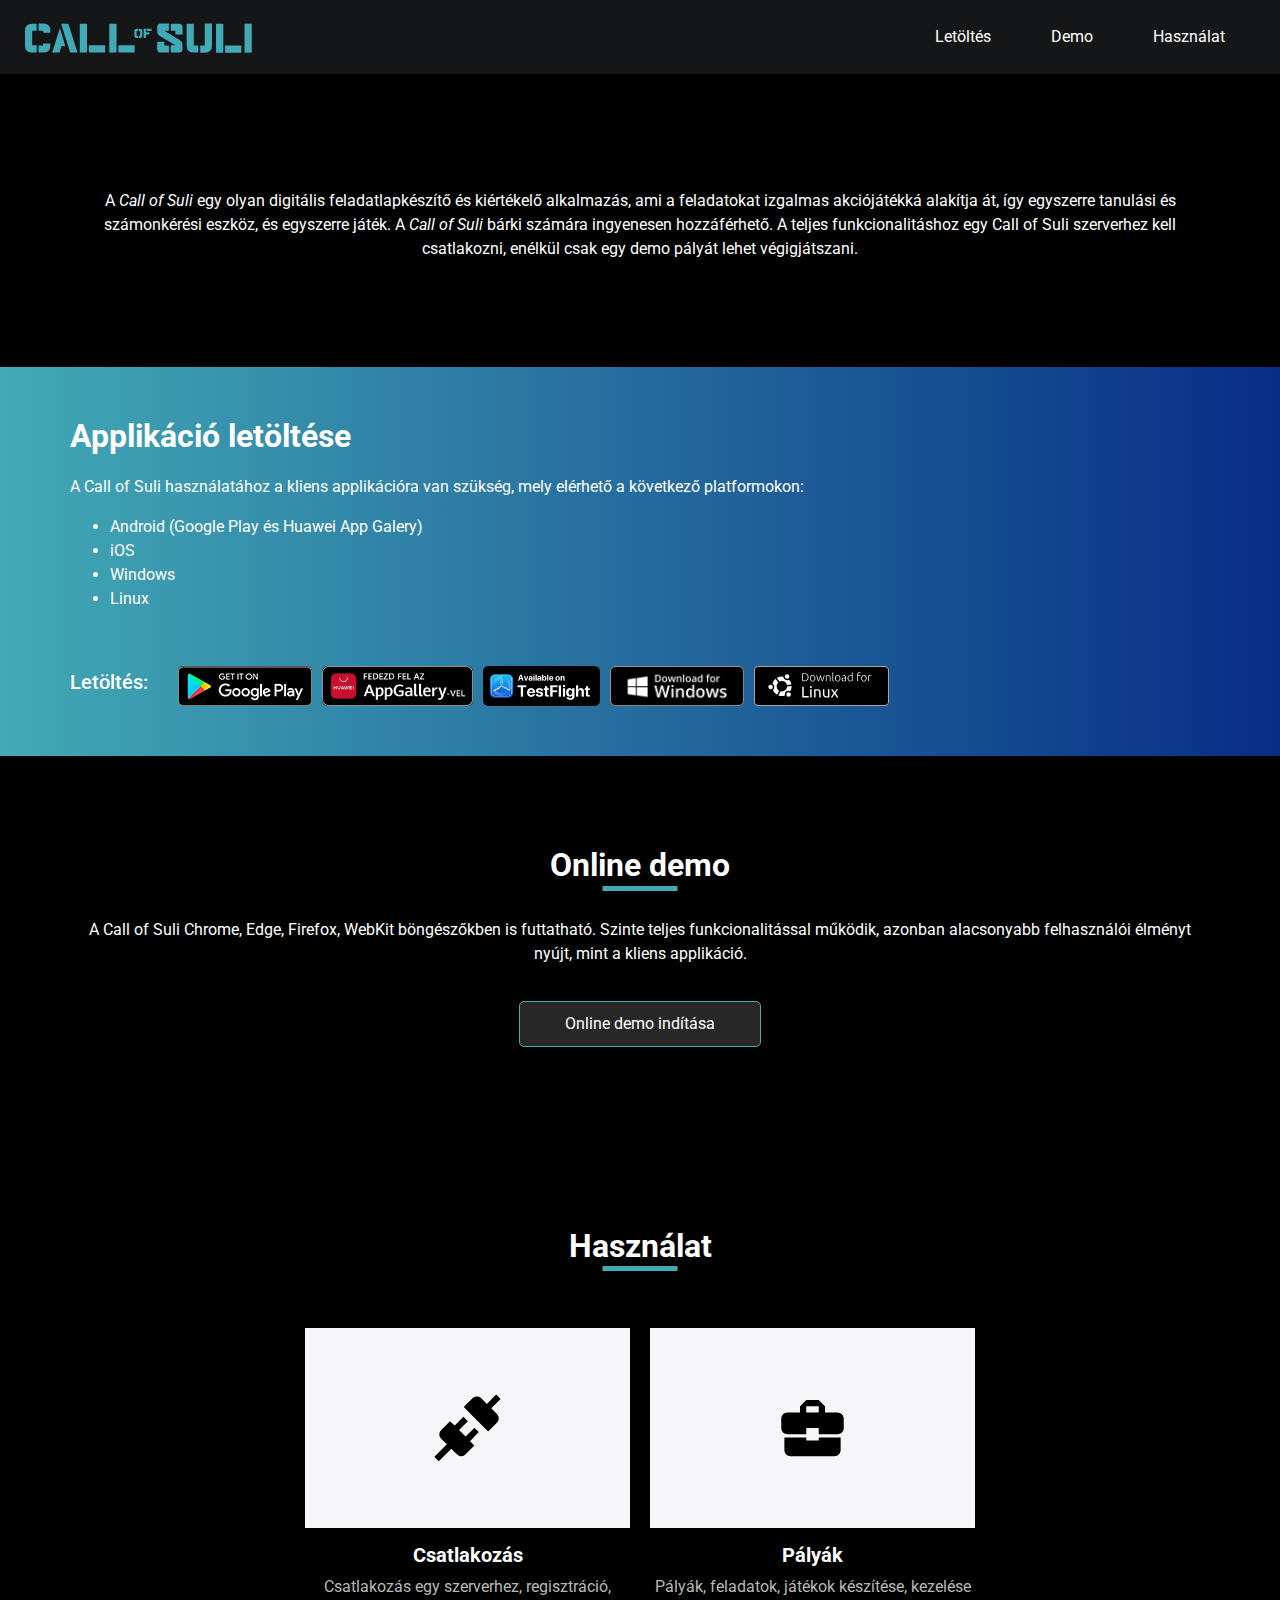
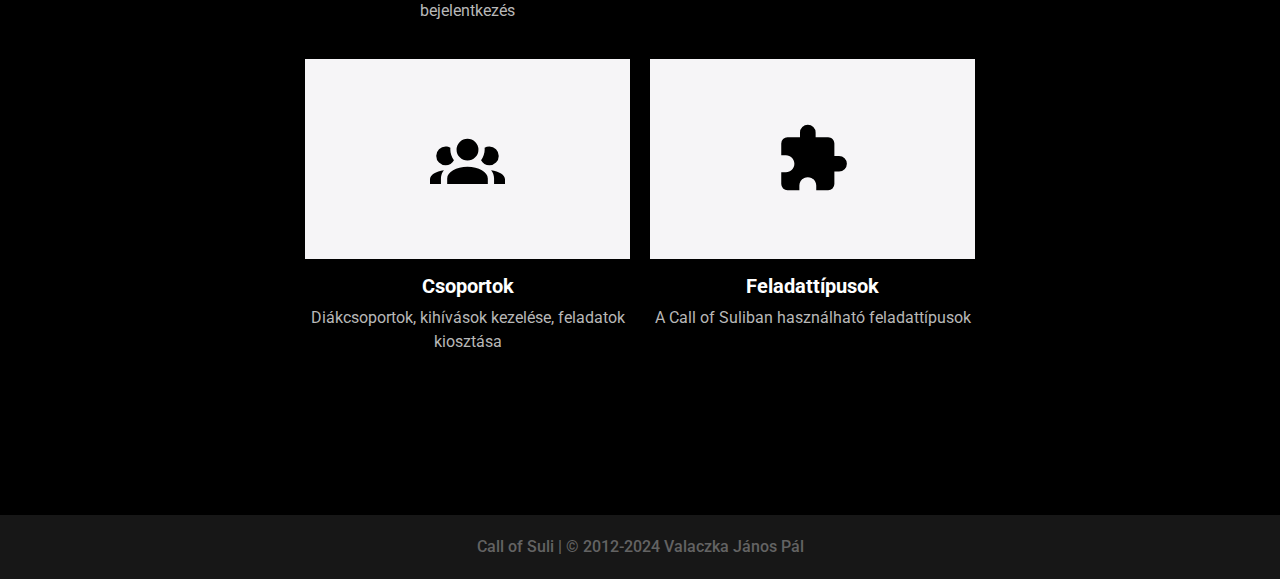
<file: callofsuli/index.html>
<!DOCTYPE html>
<html>

<head>
	<!-- Basic -->
	<meta charset="utf-8" />
	<meta http-equiv="X-UA-Compatible" content="IE=edge" />
	<!-- Mobile Metas -->
	<meta name="viewport" content="width=device-width, initial-scale=1, shrink-to-fit=no" />
	<!-- Site Metas -->
	<meta name="keywords" content="" />
	<meta name="description" content="" />
	<meta name="author" content="" />

	<title>Call of Suli</title>

	<!-- bootstrap core css -->
	<link rel="stylesheet" type="text/css" href="css/bootstrap.css" />

	<!-- fonts style -->
	<link href="https://fonts.googleapis.com/css?family=Roboto:400,700&display=swap" rel="stylesheet" />
	<!-- Custom styles for this template -->
	<link href="css/style.css" type="text/css" rel="stylesheet" />
	<!-- responsive style -->
	<link href="css/responsive.css" type="text/css" rel="stylesheet" />
</head>

<body>
	<div class="hero_area">
		<!-- header section strats -->
		<header class="header_section">
			<div class="container-fluid">
				<nav class="navbar navbar-expand-lg custom_nav-container ">
					<a class="navbar-brand" href="index.html">
						<span>

							<svg width="60mm" height="8mm" version="1.1" viewBox="0 0 195.66 25.039" xmlns="http://www.w3.org/2000/svg" fill="currentColor">
								<g transform="translate(-210.52 -290.2)">
									<g stroke-width="1px">
										<g transform="translate(0 -.009795)">
											<path d="m216.79 315.22q-6.2695 0-6.2695-6.2109v-12.539q0-6.2109 6.2305-6.2109h3.8281v6.2109l-3.8281-0.0195-0.0195 12.539h3.8477v6.2305h-3.7891zm15.605-6.1719 0.0195-1.6797-6.25-0.0195v1.6602h-3.9453v6.2305h3.9453q6.2305 0 6.2305-6.1914zm0-12.617q0-6.2109-6.2305-6.2109h-3.9453v6.25h3.9453v1.543l6.25-0.0195-0.0195-1.5625z"/>
											<path d="m233.96 315.24 6.6797-21.328 4.6875 15.801h-3.3789l-1.7383 5.5273zm15.586 0-7.8516-25h6.25l7.8516 25z"/>
											<path d="m264.04 290.24v25h-6.25v-25zm15.605 18.75v6.25h-14.043v-6.25z"/>
											<path d="m289.51 290.24v25h-6.25v-25zm15.605 18.75v6.25h-14.043v-6.25z"/>
										</g>
										<g transform="matrix(.5372 0 0 .5372 143.49 138.78)">
											<path d="m304.1 304.87q-3.6742 0-3.6742-3.6398v-7.3484q0-3.6398 3.6513-3.6398h2.2434v3.6398l-2.2434-0.0114-0.0114 7.3484h2.2549v3.6513h-2.2205zm9.1454-3.617v-7.3942q0-3.6398-3.6513-3.6398h-2.3121v3.6627h2.3121v7.3484h-2.3121v3.6513h2.3121q3.6513 0 3.6513-3.6284z"/>
											<path d="m315.3 304.88v-14.651h3.6627v5.4941h5.4941v3.6627h-5.4941v5.4941zm4.5784-10.988v-3.6627h8.2297v3.6627z"/>
										</g>
										<path d="m324.59 312.11q0 3.125 3.1055 3.125h7.0312v-6.25h-3.9258v-3.1445h-6.2109zm11.68 3.0859h7.0898q3.0664 0 3.0664-3.0859v-3.1445q0.0391-3.125-2.5195-4.6484l-13.066-7.8711 3.8477 0.0195v-6.2695h-6.9531q-3.1445 0-3.1445 3.1445v3.1445q-0.0195 3.0859 2.4805 4.5898l13.164 7.8906h-3.9648v6.2305zm10.195-21.855q0-3.125-3.1641-3.125h-7.0117v6.25h3.9453v3.1641l6.25-0.0195-0.0195-6.2695z"/>
										<path d="m356.25 315.22q-6.2695 0-6.2695-6.2109v-18.75h6.2305l-0.0195 18.73h3.8477v6.2305h-3.7891zm15.605-6.1719 0.0195-18.848h-6.25v18.809h-3.9453v6.2305h3.9453q6.2305 0 6.2305-6.1914z"/>
										<path d="m381.62 290.24v25h-6.25v-25zm15.605 18.75v6.25h-14.043v-6.25z"/>
										<path d="m399.93 315.24v-25h6.25v25z"/>
									</g>
								</g>
							</svg>
						</span>
					</a>

					<div class="collapse navbar-collapse" id="navbarSupportedContent">
						<div class="d-flex ml-auto flex-column flex-lg-row align-items-center">
						  <ul class="navbar-nav  ">							
							<li class="nav-item ">
							  <a class="nav-link" href="#download">Letöltés</a>
							</li>
							<li class="nav-item">
							  <a class="nav-link" href="#demo">Demo</a>
							</li>
							<li class="nav-item">
							  <a class="nav-link" href="#howto">Használat</a>
							</li>							
						  </ul>
						</div>
				  </div>



				</nav>
			</div>
		</header>
		<!-- end header section -->

	</div>

	<!-- about section -->

	<section class="about_section layout_padding">
		<div class="container">
			<div class="box">

				<div class="detail-box">
					<p>
						A <i>Call of Suli</i> egy olyan digitális feladatlapkészítő és kiértékelő alkalmazás, ami a feladatokat izgalmas akciójátékká alakítja át, így egyszerre tanulási és számonkérési eszköz, és egyszerre játék. A <i>Call of Suli</i> bárki számára ingyenesen hozzáférhető. A teljes funkcionalitáshoz egy Call of Suli szerverhez kell csatlakozni, enélkül csak egy demo pályát lehet végigjátszani.
					</p>

				</div>
			</div>

		</div>
	</section>
	<!-- end about section -->



	<!-- app section -->

	<section id="download" class="app_section">
		<div class="container" w3-include-html="download_div.html">
		</div>
	</section>

	<!-- end app section -->



	<!-- auto section -->

	<section id="demo" class="about_section layout_padding">
		<div class="container">
			<div class="heading_container">
				<h2>
					Online demo
				</h2>
			</div>
			<div class="box">
				<div class="detail-box">
					<p>
						A Call of Suli Chrome, Edge, Firefox, WebKit böngészőkben is futtatható. Szinte teljes funkcionalitással működik, azonban
						alacsonyabb felhasználói élményt nyújt, mint a kliens applikáció. 
					</p>
					<div class="btn-box">
						<a href="demo/callofsuli.html">
							Online demo indítása
						</a>
					</div>
				</div>
			</div>
		</div>
	</section>
	<!-- end auto section -->



	<section id="howto" class="how_section layout_padding">
		<div class="container" w3-include-html="howto_div.html">
		</div>
	</section>
	


	<!-- footer section -->
	<section class="container-fluid footer_section">
		<p>
			Call of Suli | &copy; 2012-2024 Valaczka János Pál
		</p>
	</section>
	<!-- footer section -->
</body>

<script type="text/javascript" src="js/jquery-3.4.1.min.js"></script>
<script type="text/javascript" src="js/bootstrap.js"></script>

<script>
	function includeHTML() {
		var z, i, elmnt, file, xhttp;
		z = document.getElementsByTagName("*");
		for (i = 0; i < z.length; i++) {
			elmnt = z[i];
			file = elmnt.getAttribute("w3-include-html");
			if (file) {
				xhttp = new XMLHttpRequest();
				xhttp.onreadystatechange = function() {
					if (this.readyState == 4) {
						if (this.status == 200) {elmnt.innerHTML = this.responseText;}
						if (this.status == 404) {elmnt.innerHTML = "Page not found.";}
						elmnt.removeAttribute("w3-include-html");
						includeHTML();
					}
				}
				xhttp.open("GET", file, true);
				xhttp.send();
				return;
			}
		}
	}
</script>

<script>
	includeHTML();
</script>


</html>
</file>
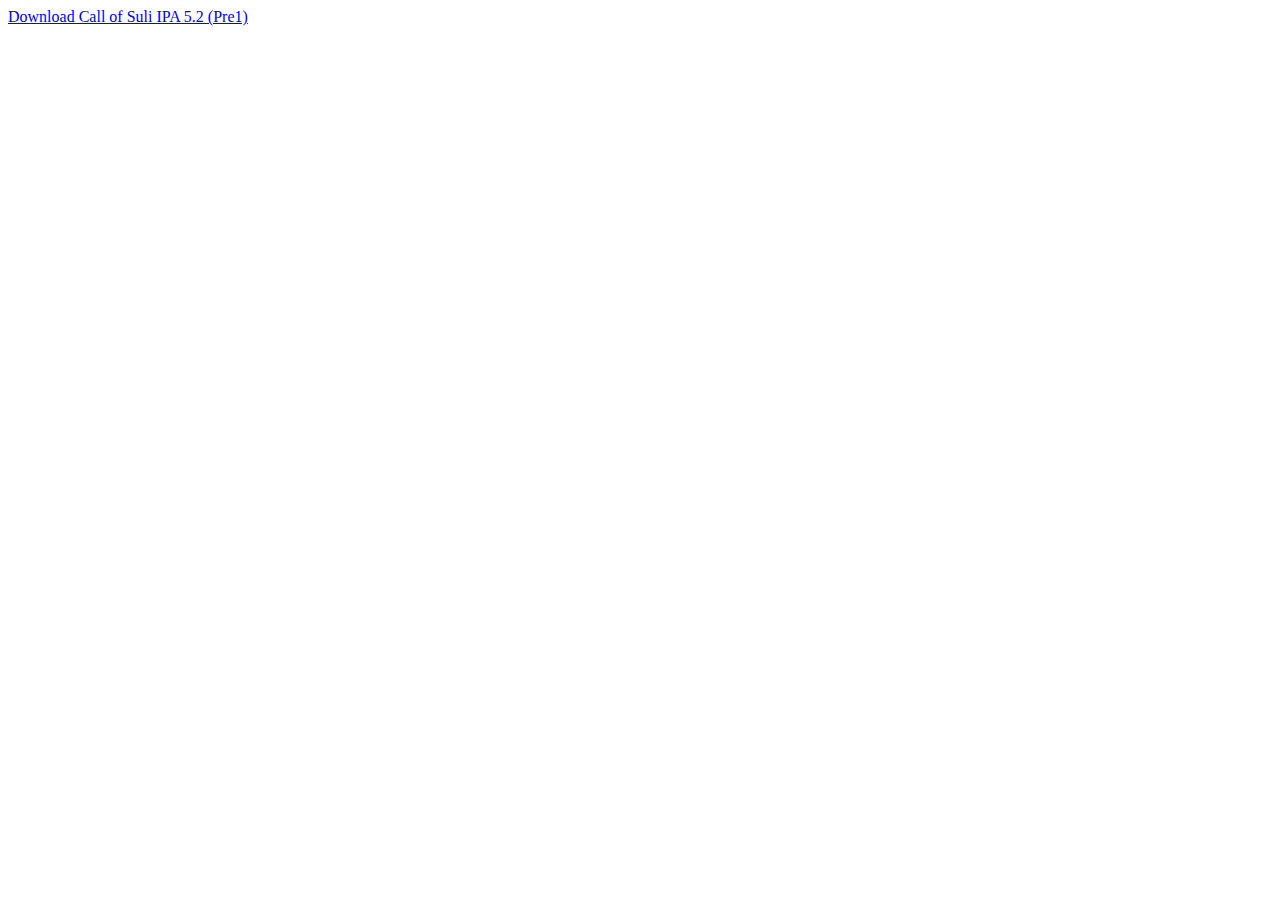
<file: callofsuli/ios/index.html>
<html>
	<body>
		<p><a href="itms-services://?action=download-manifest&url=https://valaczka.github.io/callofsuli/ios/callofsuli.plist" id="text">Download Call of Suli IPA 5.2 (Pre1)</a></p>
	</body>
</html>
</file>
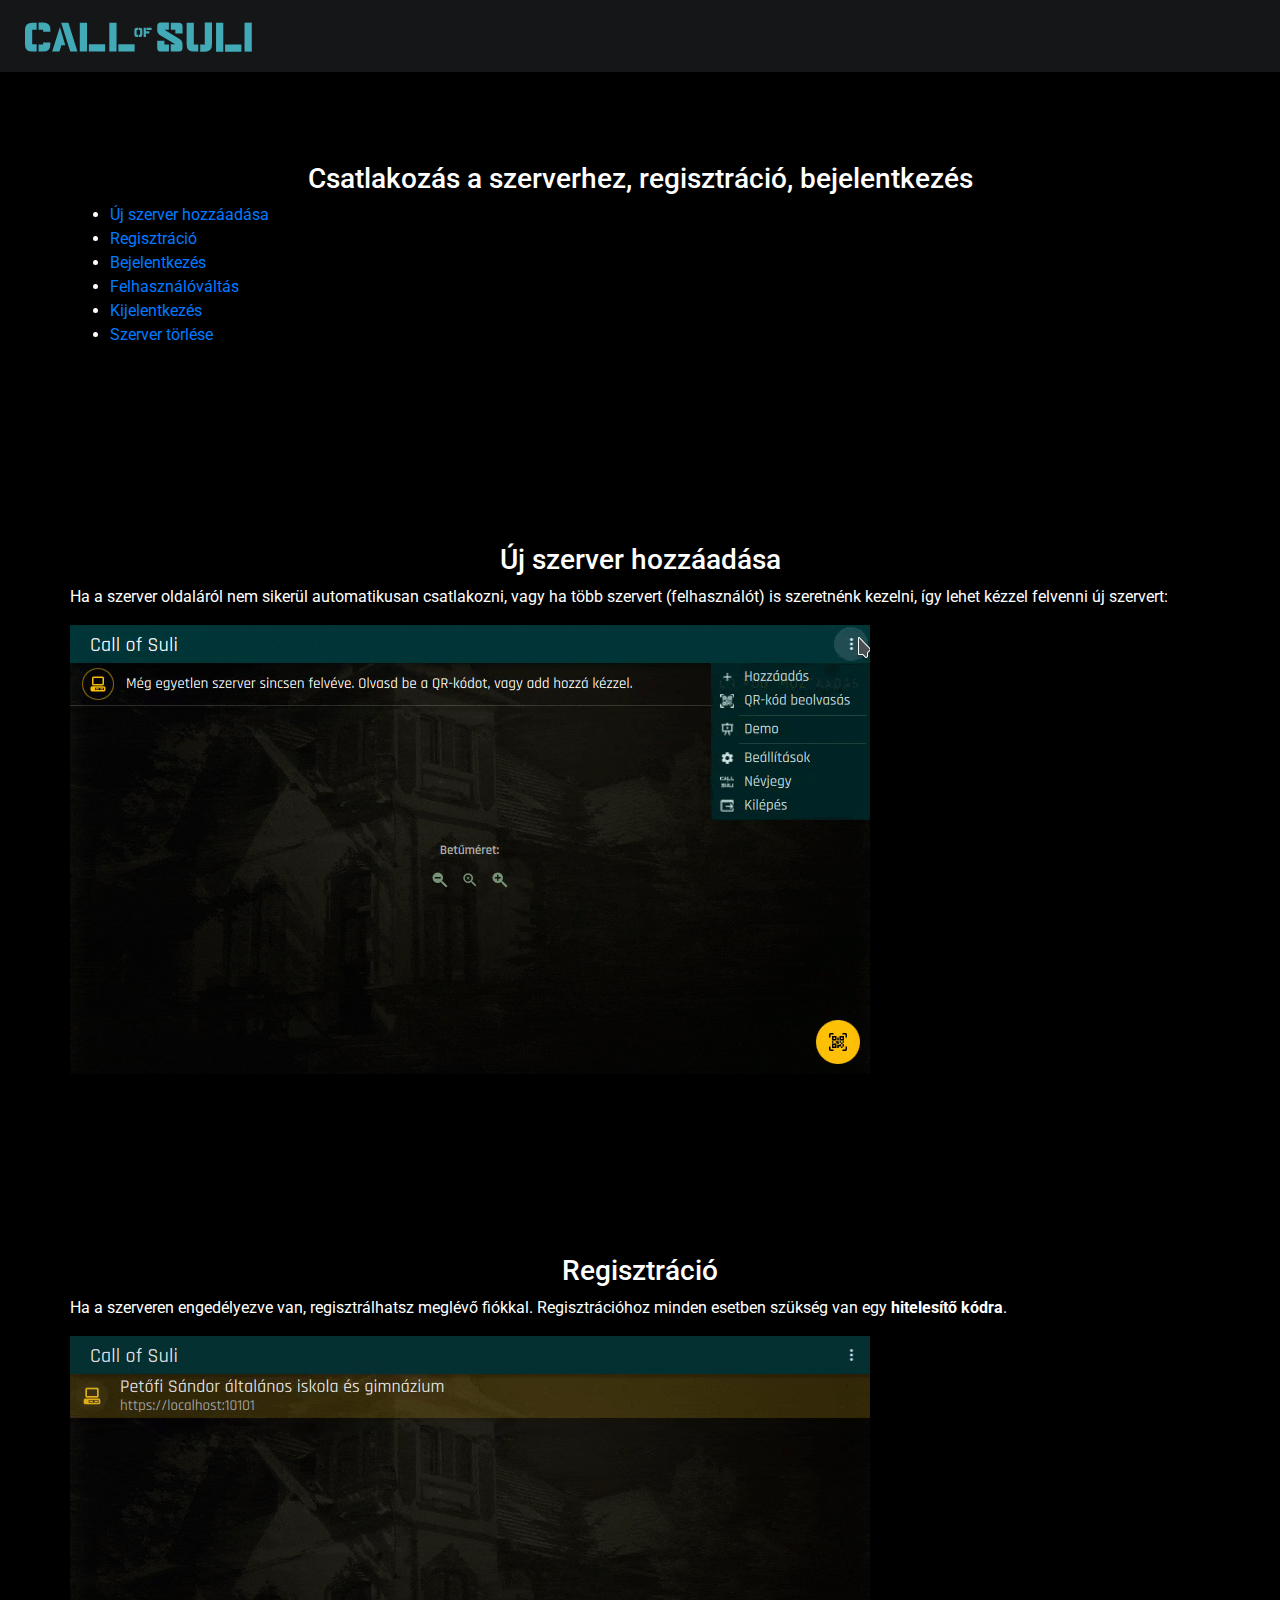
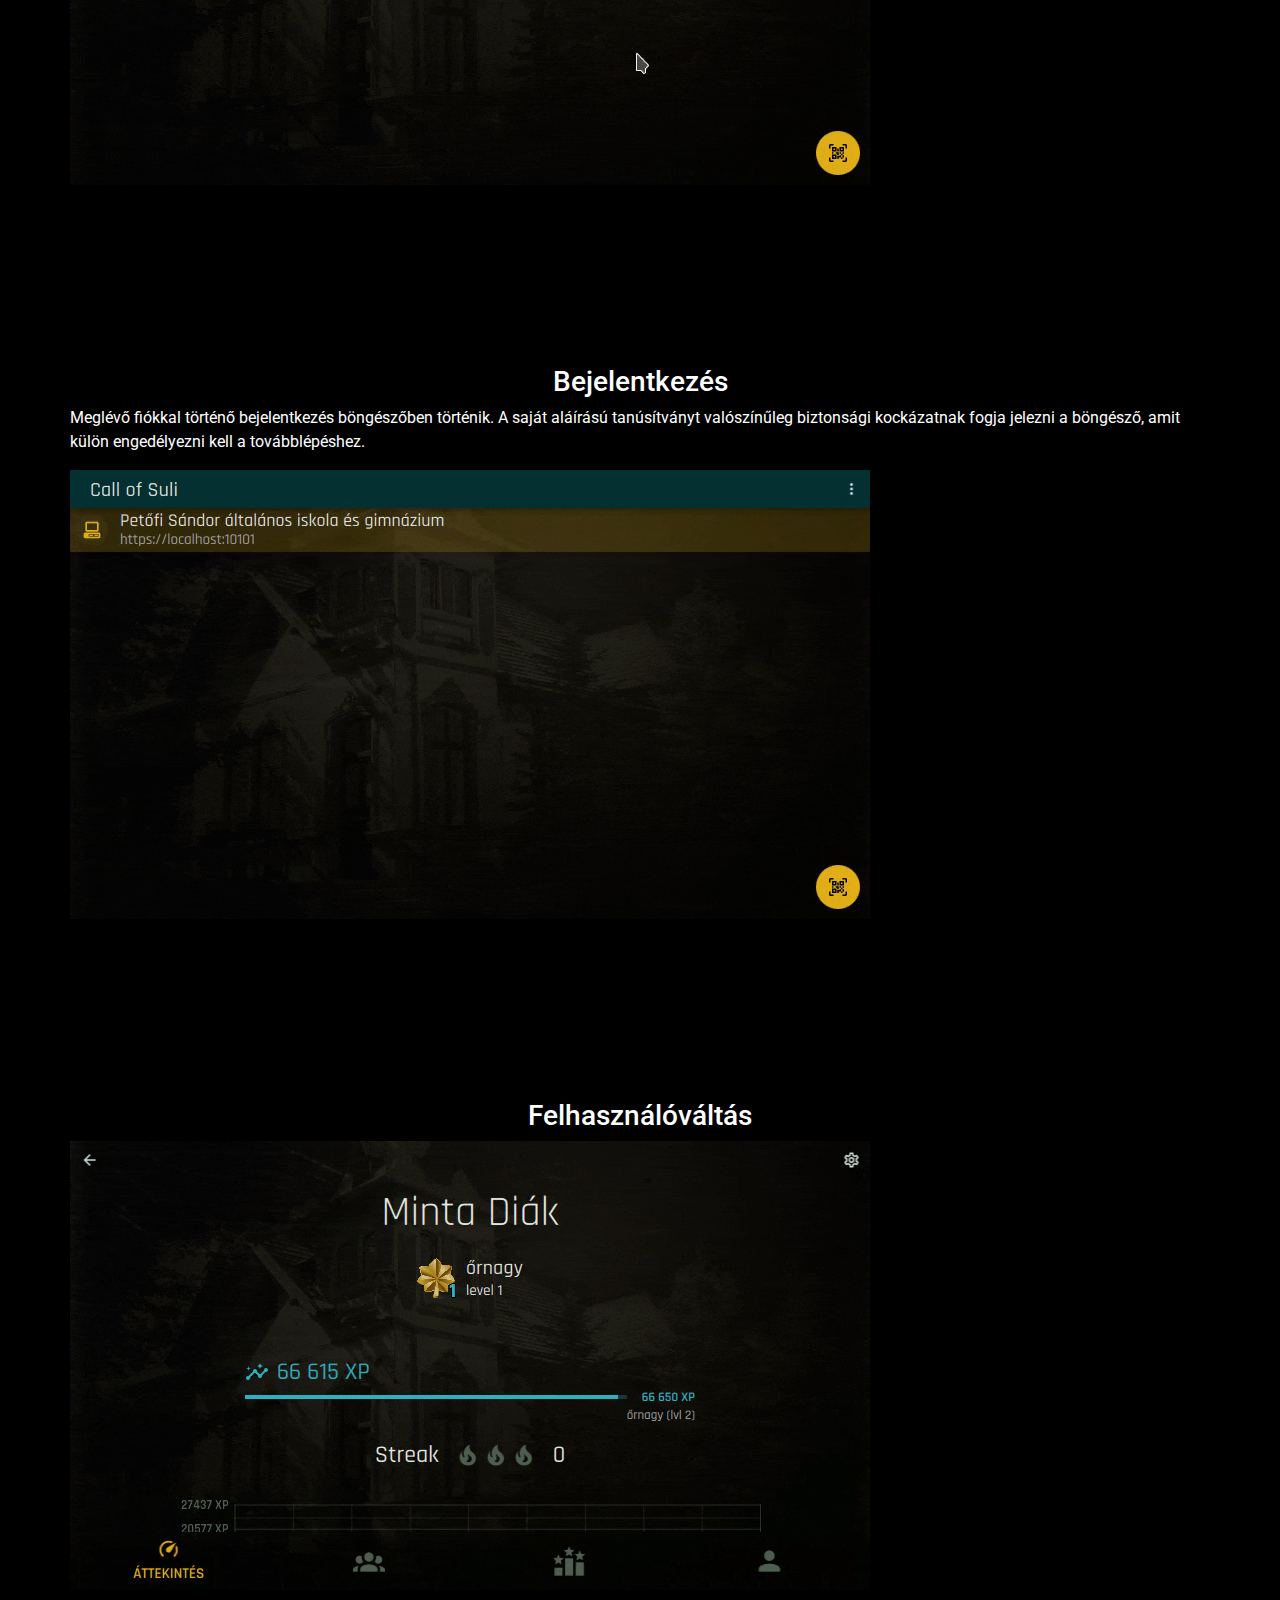
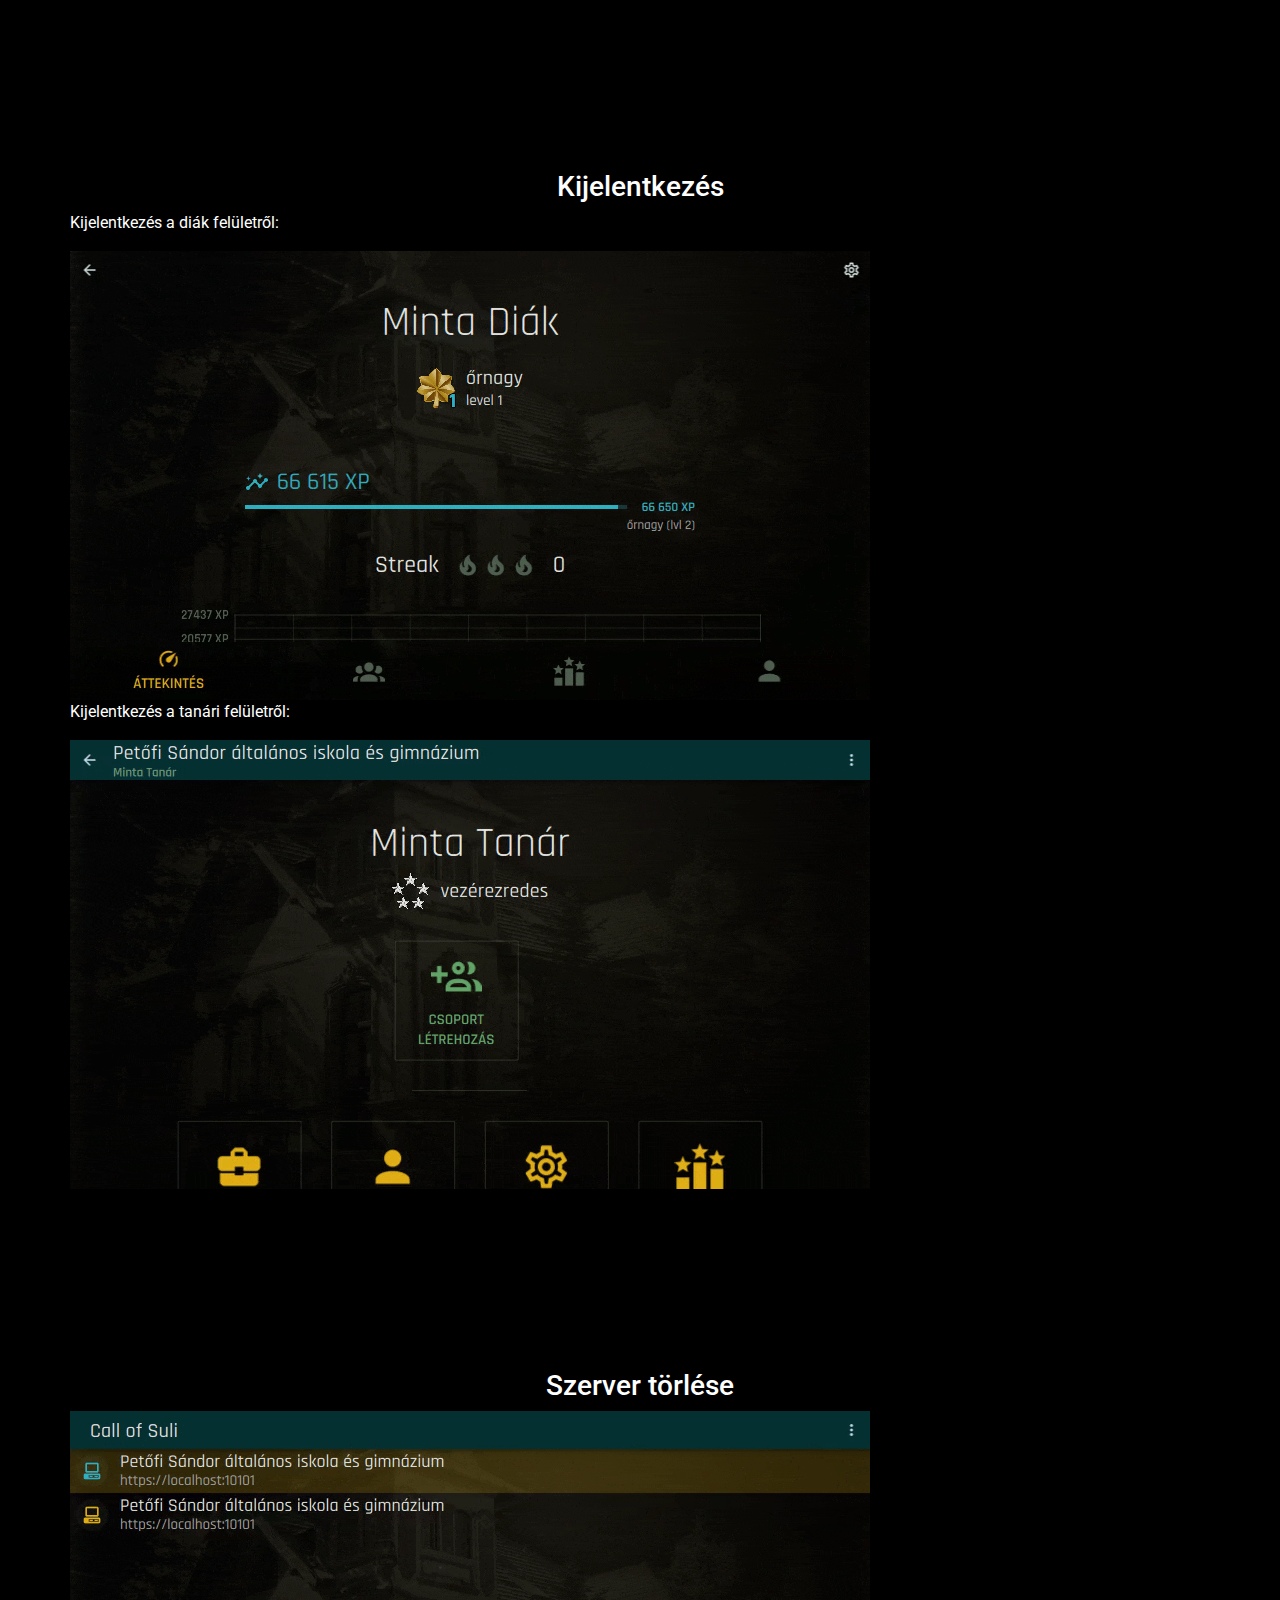
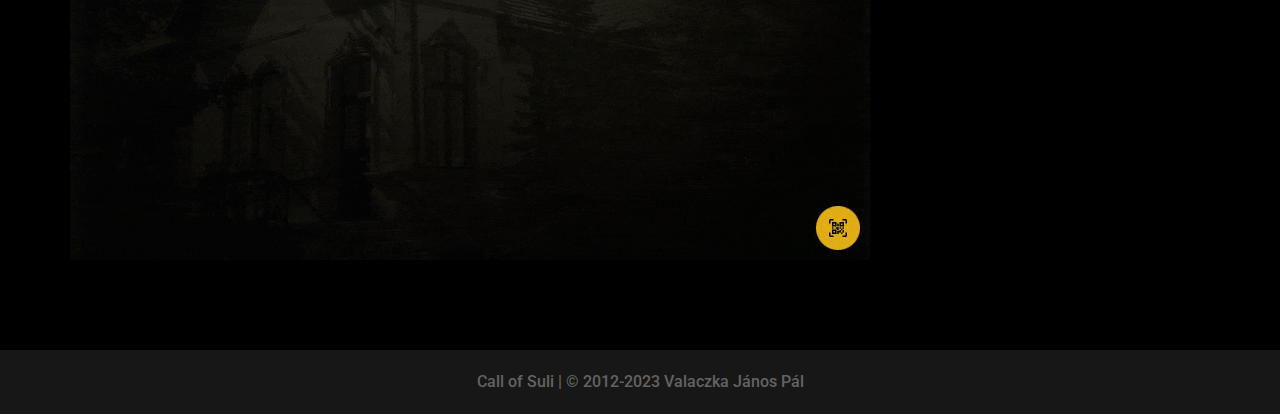
<file: callofsuli/doc/connect.html>
<!DOCTYPE html>
<html>

<head>
	<!-- Basic -->
	<meta charset="utf-8" />
	<meta http-equiv="X-UA-Compatible" content="IE=edge" />
	<!-- Mobile Metas -->
	<meta name="viewport" content="width=device-width, initial-scale=1, shrink-to-fit=no" />
	<!-- Site Metas -->
	<meta name="keywords" content="" />
	<meta name="description" content="" />
	<meta name="author" content="" />

	<title>Csatlakozás | Call of Suli</title>

	<!-- bootstrap core css -->
	<link rel="stylesheet" type="text/css" href="../css/bootstrap.css" />

	<!-- fonts style -->
	<link href="https://fonts.googleapis.com/css?family=Roboto:400,700&display=swap" rel="stylesheet" />
	<!-- Custom styles for this template -->
	<link href="../css/style.css" type="text/css" rel="stylesheet" />
	<!-- responsive style -->
	<link href="../css/responsive.css" type="text/css" rel="stylesheet" />
</head>

<body>
	<div class="hero_area">
		<!-- header section strats -->
		<header class="header_section">
			<div class="container-fluid">
				<nav class="navbar navbar-expand-lg custom_nav-container ">
					<a class="navbar-brand" href="../index.html">
						<span>

							<svg width="60mm" height="8mm" version="1.1" viewBox="0 0 195.66 25.039" xmlns="http://www.w3.org/2000/svg" fill="currentColor">
								<g transform="translate(-210.52 -290.2)">
									<g stroke-width="1px">
										<g transform="translate(0 -.009795)">
											<path d="m216.79 315.22q-6.2695 0-6.2695-6.2109v-12.539q0-6.2109 6.2305-6.2109h3.8281v6.2109l-3.8281-0.0195-0.0195 12.539h3.8477v6.2305h-3.7891zm15.605-6.1719 0.0195-1.6797-6.25-0.0195v1.6602h-3.9453v6.2305h3.9453q6.2305 0 6.2305-6.1914zm0-12.617q0-6.2109-6.2305-6.2109h-3.9453v6.25h3.9453v1.543l6.25-0.0195-0.0195-1.5625z"/>
											<path d="m233.96 315.24 6.6797-21.328 4.6875 15.801h-3.3789l-1.7383 5.5273zm15.586 0-7.8516-25h6.25l7.8516 25z"/>
											<path d="m264.04 290.24v25h-6.25v-25zm15.605 18.75v6.25h-14.043v-6.25z"/>
											<path d="m289.51 290.24v25h-6.25v-25zm15.605 18.75v6.25h-14.043v-6.25z"/>
										</g>
										<g transform="matrix(.5372 0 0 .5372 143.49 138.78)">
											<path d="m304.1 304.87q-3.6742 0-3.6742-3.6398v-7.3484q0-3.6398 3.6513-3.6398h2.2434v3.6398l-2.2434-0.0114-0.0114 7.3484h2.2549v3.6513h-2.2205zm9.1454-3.617v-7.3942q0-3.6398-3.6513-3.6398h-2.3121v3.6627h2.3121v7.3484h-2.3121v3.6513h2.3121q3.6513 0 3.6513-3.6284z"/>
											<path d="m315.3 304.88v-14.651h3.6627v5.4941h5.4941v3.6627h-5.4941v5.4941zm4.5784-10.988v-3.6627h8.2297v3.6627z"/>
										</g>
										<path d="m324.59 312.11q0 3.125 3.1055 3.125h7.0312v-6.25h-3.9258v-3.1445h-6.2109zm11.68 3.0859h7.0898q3.0664 0 3.0664-3.0859v-3.1445q0.0391-3.125-2.5195-4.6484l-13.066-7.8711 3.8477 0.0195v-6.2695h-6.9531q-3.1445 0-3.1445 3.1445v3.1445q-0.0195 3.0859 2.4805 4.5898l13.164 7.8906h-3.9648v6.2305zm10.195-21.855q0-3.125-3.1641-3.125h-7.0117v6.25h3.9453v3.1641l6.25-0.0195-0.0195-6.2695z"/>
										<path d="m356.25 315.22q-6.2695 0-6.2695-6.2109v-18.75h6.2305l-0.0195 18.73h3.8477v6.2305h-3.7891zm15.605-6.1719 0.0195-18.848h-6.25v18.809h-3.9453v6.2305h3.9453q6.2305 0 6.2305-6.1914z"/>
										<path d="m381.62 290.24v25h-6.25v-25zm15.605 18.75v6.25h-14.043v-6.25z"/>
										<path d="m399.93 315.24v-25h6.25v25z"/>
									</g>
								</g>
							</svg>
						</span>
					</a>

				</nav>
			</div>
		</header>
		<!-- end header section -->

	</div>


	<section class="doc_section layout_padding">
		<div class="container">
			<div class="heading_container">
				<h3>
					Csatlakozás a szerverhez, regisztráció, bejelentkezés
				</h3>
			</div>
			<div class="box">
				<div class="detail-box">
					<ul>
						<li><a href="#server_add">Új szerver hozzáadása</a></li>
						<li><a href="#registration">Regisztráció</a></li>
						<li><a href="#login">Bejelentkezés</a></li>						
						<li><a href="#user_switch">Felhasználóváltás</a></li>
						<li><a href="#logout">Kijelentkezés</a></li>
						<li><a href="#server_remove">Szerver törlése</a></li>
					</ul>					
				</div>
			</div>
		</div>
	</section>


	

	<section id="server_add" class="doc_section layout_padding">
		<div class="container">
			<div class="heading_container">
				<h3>
					Új szerver hozzáadása
				</h3>
			</div>
			<div class="box">
				<div class="detail-box">
					<p>
						Ha a szerver oldaláról nem sikerül automatikusan csatlakozni, vagy ha több szervert (felhasználót) is szeretnénk kezelni, így lehet kézzel felvenni új szervert:
					</p>					
					<div class="gif">
						<img src="img/server_add.gif"/>
					</div>
				</div>
			</div>
		</div>
	</section>


	<section id="registration" class="doc_section layout_padding">
		<div class="container">
			<div class="heading_container">
				<h3>
					Regisztráció
				</h3>
			</div>
			<div class="box">
				<div class="detail-box">
					<p>
						Ha a szerveren engedélyezve van, regisztrálhatsz meglévő fiókkal. Regisztrációhoz minden esetben szükség van egy <b>hitelesítő kódra</b>.
					</p>					
					<div class="gif">
						<img src="img/registration.gif"/>
					</div>
				</div>
			</div>
		</div>
	</section>
	

	<section id="login" class="doc_section layout_padding">
		<div class="container">
			<div class="heading_container">
				<h3>
					Bejelentkezés
				</h3>
			</div>
			<div class="box">
				<div class="detail-box">
					<p>
						Meglévő fiókkal történő bejelentkezés böngészőben történik. A saját aláírású tanúsítványt valószínűleg biztonsági kockázatnak fogja jelezni a böngésző, amit külön engedélyezni kell a továbblépéshez.
					</p>					
					<div class="gif">
						<img src="img/login.gif"/>
					</div>
				</div>
			</div>
		</div>
	</section>


	<section id="user_switch" class="doc_section layout_padding">
		<div class="container">
			<div class="heading_container">
				<h3>
					Felhasználóváltás
				</h3>
			</div>
			<div class="box">
				<div class="detail-box">					
					<div class="gif">
						<img src="img/user_switch.gif"/>
					</div>
				</div>
			</div>
		</div>
	</section>



	<section id="logout" class="doc_section layout_padding">
		<div class="container">
			<div class="heading_container">
				<h3>
					Kijelentkezés
				</h3>
			</div>
			<div class="box">
				<div class="detail-box">
					<p>
						Kijelentkezés a diák felületről:
					</p>					
					<div class="gif">
						<img src="img/logout_student.gif"/>
					</div>
				</div>
				<div class="detail-box">
					<p>
						Kijelentkezés a tanári felületről:
					</p>					
					<div class="gif">
						<img src="img/logout_teacher.gif"/>
					</div>
				</div>
			</div>
		</div>
	</section>


	<section id="server_remove" class="doc_section layout_padding">
		<div class="container">
			<div class="heading_container">
				<h3>
					Szerver törlése
				</h3>
			</div>
			<div class="box">
				<div class="detail-box">					
					<div class="gif">
						<img src="img/server_remove.gif"/>
					</div>
				</div>
			</div>
		</div>
	</section>



	<!-- footer section -->
	<section class="container-fluid footer_section">
		<p>
			Call of Suli | &copy; 2012-2023 Valaczka János Pál
		</p>
	</section>
	<!-- footer section -->
</body>

<script type="text/javascript" src="../js/jquery-3.4.1.min.js"></script>
<script type="text/javascript" src="../js/bootstrap.js"></script>

</html>
</file>
<file: callofsuli/css/style.css>
body {
  font-family: "Roboto", sans-serif;
  color: #ffffff;
  background-color: #000000;
}

.layout_padding {
  padding: 90px 0;
}

.layout_padding2 {
  padding: 45px 0;
}

.layout_padding2-top {
  padding-top: 45px;
}

.layout_padding2-bottom {
  padding-bottom: 45px;
}

.layout_padding-top {
  padding-top: 90px;
}

.layout_padding-bottom {
  padding-bottom: 90px;
}

.heading_container {
  display: -webkit-box;
  display: -ms-flexbox;
  display: flex;
  -webkit-box-pack: center;
	  -ms-flex-pack: center;
		  justify-content: center;
  text-align: center;
}

.heading_container h2 {
  font-weight: bold;
  position: relative;
}

.heading_container h1 {
  position: relative;
}

.heading_container h2::before {
  content: "";
  position: absolute;
  bottom: -6px;
  left: 50%;
  width: 75px;
  height: 5px;
  background-color: #42A9B6;
  -webkit-transform: translateX(-50%);
		  transform: translateX(-50%);
}


.sub_page .hero_area {
  height: auto;
}

.sub_page .who_section.layout_padding {
  padding-top: 0;
}

.hero_area.sub_pages {
  height: auto;
}

.header_section {
  background-color: #151618;
}

.header_section .container-fluid {
  padding-right: 25px;
  padding-left: 25px;
}

.header_section .nav_container {
  margin: 0 auto;
}

.custom_nav-container.navbar-expand-lg .navbar-nav .nav-item .nav-link {
  margin: 10px 30px;
  padding: 0;
  color: #ffffff;
  text-align: center;
  position: relative;
}

.custom_nav-container.navbar-expand-lg .navbar-nav .nav-item .nav-link::after {
  display: none;
  content: "";
  position: absolute;
  left: 0;
  bottom: 0;
  width: 100%;
  height: 1px;
  background-color: #42A9B6;
}

.custom_nav-container.navbar-expand-lg .navbar-nav .nav-item.active a::after, .custom_nav-container.navbar-expand-lg .navbar-nav .nav-item:hover a::after {
  display: block;
}

a,
a:hover,
a:focus {
  text-decoration: none;
}

a:hover,
a:focus {
  color: initial;
}

.btn,
.btn:focus {
  outline: none !important;
  -webkit-box-shadow: none;
		  box-shadow: none;
}

.user_option {
  display: -webkit-box;
  display: -ms-flexbox;
  display: flex;
  -webkit-box-align: center;
	  -ms-flex-align: center;
		  align-items: center;
}

.user_option a {
  color: #ffffff;
  margin: 10px 30px;
}

.custom_nav-container .nav_search-btn {
  background-image: url(../images/search-icon.png);
  background-size: 22px;
  background-repeat: no-repeat;
  background-position-y: 7px;
  width: 35px;
  height: 35px;
  padding: 0;
  border: none;
}

.navbar-brand {
  display: -webkit-box;
  display: -ms-flexbox;
  display: flex;
  -webkit-box-align: center;
	  -ms-flex-align: center;
		  align-items: center;
  position: relative;
}

.navbar-brand span {
  font-size: 20px;
  color: #42A9B6;
  position: relative;
  z-index: 3;
}


.custom_nav-container {
  z-index: 99999;
  padding: 15px 0;
}

.custom_nav-container .navbar-toggler {
  outline: none;
}


/*end header section*/
.slider_section {
  height: 90%;
  display: -webkit-box;
  display: -ms-flexbox;
  display: flex;
  -webkit-box-align: center;
	  -ms-flex-align: center;
		  align-items: center;
  color: #ffffff;
}


.how_section .how_container {
  display: -webkit-box;
  display: -ms-flexbox;
  display: flex;
  -webkit-box-pack: center;
	  -ms-flex-pack: center;
		  justify-content: center;
  padding: 45px 60px;
  -ms-flex-wrap: wrap;
	  flex-wrap: wrap;
}

.how_section .how_container .box {
  text-align: center;
  margin: 10px;
  min-width: 200px;
  width: 325px;
}

.how_section .how_container .box .img-box {
  display: -webkit-box;
  display: -ms-flexbox;
  display: flex;
  -webkit-box-pack: center;
	  -ms-flex-pack: center;
		  justify-content: center;
  height: 200px;
  background-color: #f6f5f7;
}

.how_section .how_container .box .img-box svg {
  width: 75px;
  height: auto;
}

.how_section .how_container .box .detail-box {
  margin-top: 15px;
}

.how_section .how_container .box .detail-box h5 {
  font-weight: bold;
  position: relative;
}

.how_section .how_container .box .detail-box h5::before {
  display: none;
  content: "";
  position: absolute;
  bottom: -4px;
  left: 50%;
  width: 75px;
  height: 2px;
  background-color: #42A9B6;
  -webkit-transform: translateX(-50%);
		  transform: translateX(-50%);
}

.how_section .how_container .box .detail-box p {
  color: #b8b8b8;
}

.how_section .how_container .box:hover .img-box {
  background-color: #42A9B6;
}

.how_section .how_container .box:hover .img-box svg {
  fill: #ffffff;
}

.how_section .how_container .box:hover .detail-box {
  margin-top: 15px;
}

.how_section .how_container .box:hover .detail-box h5::before {
  display: block;
}

.how_section .how_container .box:hover .detail-box p {
  color: #808080;
}

.how_section a, a:hover {
  color: #ffffff;
}



.btn-box {
  display: -webkit-box;
  display: -ms-flexbox;
  display: flex;
  -webkit-box-pack: center;
	  -ms-flex-pack: center;
		  justify-content: center;
}

.btn-box a {
  display: inline-block;
  padding: 10px 45px;
  background-color: #272727;
  border: 1px solid #42A9B6;
  color: #ffffff;
  border-radius: 5px;
  -webkit-transition: -webkit-transform 0.3s;
  transition: -webkit-transform 0.3s;
  transition: transform 0.3s;
  transition: transform 0.3s, -webkit-transform 0.3s;
}

.btn-box a:hover {
  -webkit-transform: translateY(-3px);
		  transform: translateY(-3px);
  -webkit-box-shadow: 0px 3px 4px 0 rgba(0, 0, 0, 0.2);
		  box-shadow: 0px 3px 4px 0 rgba(0, 0, 0, 0.2);
}

.about_section {
  text-align: center;
}

.about_section .box {
  display: -webkit-box;
  display: -ms-flexbox;
  display: flex;
  -webkit-box-orient: vertical;
  -webkit-box-direction: normal;
	  -ms-flex-direction: column;
		  flex-direction: column;
  -webkit-box-align: center;
	  -ms-flex-align: center;
		  align-items: center;
}

.about_section .box .img-box {
  display: -webkit-box;
  display: -ms-flexbox;
  display: flex;
  -webkit-box-pack: center;
	  -ms-flex-pack: center;
		  justify-content: center;
  margin-top: 25px;
}

.about_section .box .detail-box {
  margin-top: 25px;
}

.about_section .box .img-box img {
  max-width: 100%;
  -webkit-filter: drop-shadow(0px 36px 13px rgba(0, 0, 0, 0.3));
		  filter: drop-shadow(0px 36px 13px rgba(0, 0, 0, 0.3));
}

.about_section .btn-box {
	margin-top: 35px;
}




section.app_section {
  color: #ffffff;
  background: -webkit-gradient(linear, left top, right top, from(#42A9B6), to(#072e85));
  background: linear-gradient(to right, #42A9B6, #072e85);
}

section.app_section .row {
  -webkit-box-align: center;
	  -ms-flex-align: center;
		  align-items: center;
  padding-top: 50px;
  padding-bottom: 50px;
}

section.app_section .detail-box h2 {
  font-weight: bold;
  margin-bottom: 20px;
}

section.app_section .detail-box .download_box {
  margin-top: 55px;
  max-width: 45px 0;
  display: -webkit-box;
  display: -ms-flexbox;
  display: flex;
  -webkit-box-align: center;
	  -ms-flex-align: center;
		  align-items: center;
}

section.app_section .detail-box .download_box h5 {
  margin-right: 25px;
}

section.app_section .detail-box .download_box .btn-box {
  display: -webkit-box;
  display: -ms-flexbox;
  display: flex;
}

section.app_section .detail-box .download_box .btn-box a {
  display: -webkit-box;
  display: -ms-flexbox;
  display: flex;
  margin: 0 5px;
  padding: 0;
  background-color: none;
  border: none;
  color: none;
}

section.app_section .detail-box .download_box .btn-box a img {
  max-width: 100%;
}

section.app_section .img-box {
  display: -webkit-box;
  display: -ms-flexbox;
  display: flex;
  -webkit-box-pack: center;
	  -ms-flex-pack: center;
		  justify-content: center;
  -webkit-transform: scale(1.07) translateY(-14px);
		  transform: scale(1.07) translateY(-14px);
}

section.app_section .img-box img {
  width: 85%;
}




/* footer section*/
.footer_section {
  background-color: #171717;
  font-weight: 500;
  display: -webkit-box;
  display: -ms-flexbox;
  display: flex;
  -webkit-box-pack: center;
	  -ms-flex-pack: center;
		  justify-content: center;
}

.footer_section p {
  padding: 20px;
  color: #636363;
  margin: 0 auto;
  text-align: center;
}

.footer_section a {
  color: #636363;
}
</file>
<file: callofsuli/css/responsive.css>
@media (max-width: 1120px) {}

@media (max-width: 992px) {

    .custom_nav-container .nav_search-btn {
        background-position: center;
        margin-top: 10px;
    }

    .slider_section .box {
        margin: 75px 0 125px 0;
    }

    .client_section .box {
        width: 90%;
    }
}

@media (max-width: 768px) {
    .slider_section .detail-box {
        text-align: center;
        margin-bottom: 45px;
    }

    .info_section .col-md-3 {
        text-align: center;
    }

    .info_section .col-md-3:not(:nth-last-child(1)) {
        margin-bottom: 35px;
    }

    .info_section .col-md-3>div {
        display: flex;
        flex-direction: column;
        align-items: center;
    }

    section.app_section {
        padding: 65px 0;
    }

    section.app_section .img-box {
        transform: none;
        margin-top: 35px;
    }

    section.app_section .detail-box {
        text-align: center;
    }

    .client_section .box {
        width: 100%;
    }

    .info_section .info_contact .info_logo {
        margin-bottom: 45px;
    }

    .info_section .info_form form input {
        text-align: center;
    }
}


@media (max-width: 576px) {
    .slider_section .detail-box h1 {
        font-size: 3.5rem;
    }

    .slider_section .detail-box h2 {
        font-size: 2.2rem;
    }

    section.app_section .detail-box .download_box {
        flex-direction: column;
    }

    section.app_section .detail-box .download_box .btn-box {
        margin-top: 15px;
    }

    .client_section .box {
        flex-direction: column;
        align-items: center;
        text-align: center;
    }

    .client_section .box .client_id {
        margin: 0;
        margin-bottom: 15px;
    }

    .client_section .box .client_id {
        padding: 15px;
    }

    .client_section .box .client_id::before {
        clip-path: none;
    }

    .client_section .box .client_id::after {
        top: 3%;
        left: 0%;
        width: 100%;
        height: 100%;
        background-color: rgba(0, 0, 0, 0.1);
        filter: blur(10px);

    }
}

@media (max-width: 480px) {}

@media (max-width: 420px) {
    .slider_section .detail-box h1 {
        font-size: 2.5rem;
    }

    .slider_section .detail-box h2 {
        font-size: 1.8rem;
    }
}

@media (max-width: 360px) {}

@media (min-width: 1200px) {
    .container {
        max-width: 1170px;
    }
}
</file>
